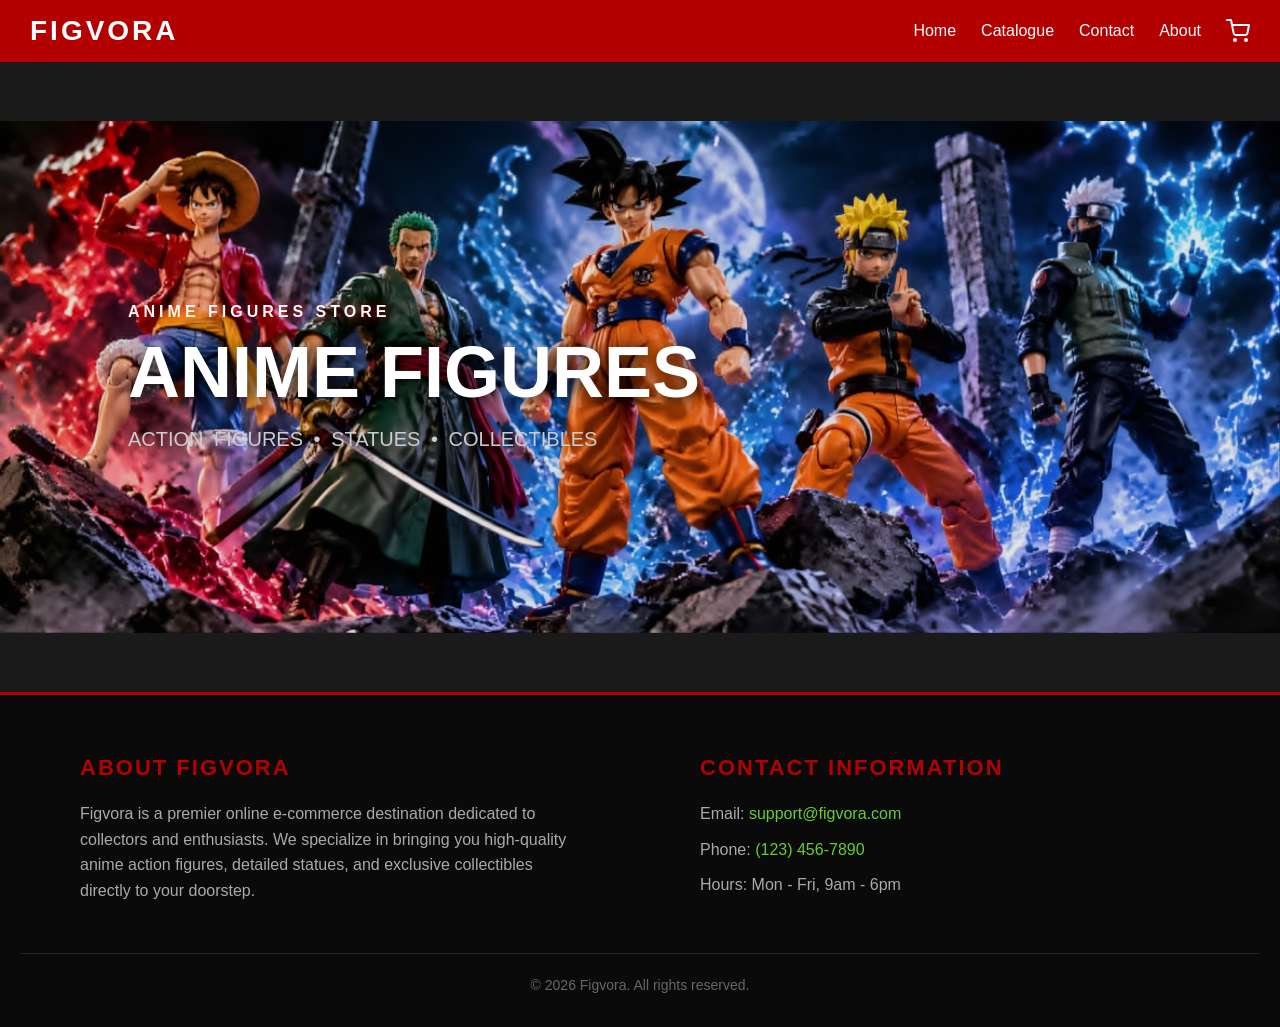
<file: index.html>
<!DOCTYPE html>
<html lang="en">
<head>
    <meta charset="UTF-8">
    <meta name="viewport" content="width=device-width, initial-scale=1.0">
    <title>Figvora - Action Figures</title>
    <link rel="stylesheet" href="style.css">
</head>
<body>
    <header class="top-header">
        <div class="logo">FIGVORA</div>
        <nav class="nav-links">
            <a href="index.html" class="active">Home</a>
            <a href="Catalog Part.html">Catalogue</a>
            <a href="contact.html">Contact</a>
            <a href="About.html">About</a>
            <a href="Checkout.html" id="cart-icon-btn" aria-label="Shopping Cart">
                <svg viewBox="0 0 24 24" width="24" height="24" stroke="currentColor" stroke-width="2" fill="none" stroke-linecap="round" stroke-linejoin="round">
                    <circle cx="9" cy="21" r="1"></circle>
                    <circle cx="20" cy="21" r="1"></circle>
                    <path d="M1 1h4l2.68 13.39a2 2 0 0 0 2 1.61h9.72a2 2 0 0 0 2-1.61L23 6H6"></path>
                </svg>
            </a>
        </nav>
    </header>
    <section class="hero">
        <div class="hero-content">
            <div class="store-tag">Anime Figures Store</div>
            <h1>ANIME FIGURES</h1>
            <p class="sub-text">ACTION FIGURES • STATUES • COLLECTIBLES</p>
        </div>
        <div class="hero-background">
            <img src="NN.jpg" alt="Anime Character" class="character-img" onerror="this.style.display='none'">
        </div>
    </section>

    <!-- Catalog Section Anchor -->
    <div id="catalog"></div>

    <footer class="footer">
        <div class="footer-content">
            <div class="footer-about" id="about-section">
                <h3><a href="#about-section">About Figvora</a></h3>
                <p>Figvora is a premier online e-commerce destination dedicated to collectors and enthusiasts. We specialize in bringing you high-quality anime action figures, detailed statues, and exclusive collectibles directly to your doorstep.</p>
            </div>
            <div class="footer-contact" id="contact-section">
                <h3><a href="#contact-section">Contact Information</a></h3>
                <p>Email: <a href="mailto:support@figvora.com">support@figvora.com</a></p>
                <p>Phone: <a href="tel:1234567890">(123) 456-7890</a></p>
                <p>Hours: Mon - Fri, 9am - 6pm</p>
            </div>
        </div>
        <div class="footer-bottom">
            <p>&copy; 2026 Figvora. All rights reserved.</p>
        </div>
    </footer>

    <script src="shopping.js"></script>
</body>
</html>
</file>
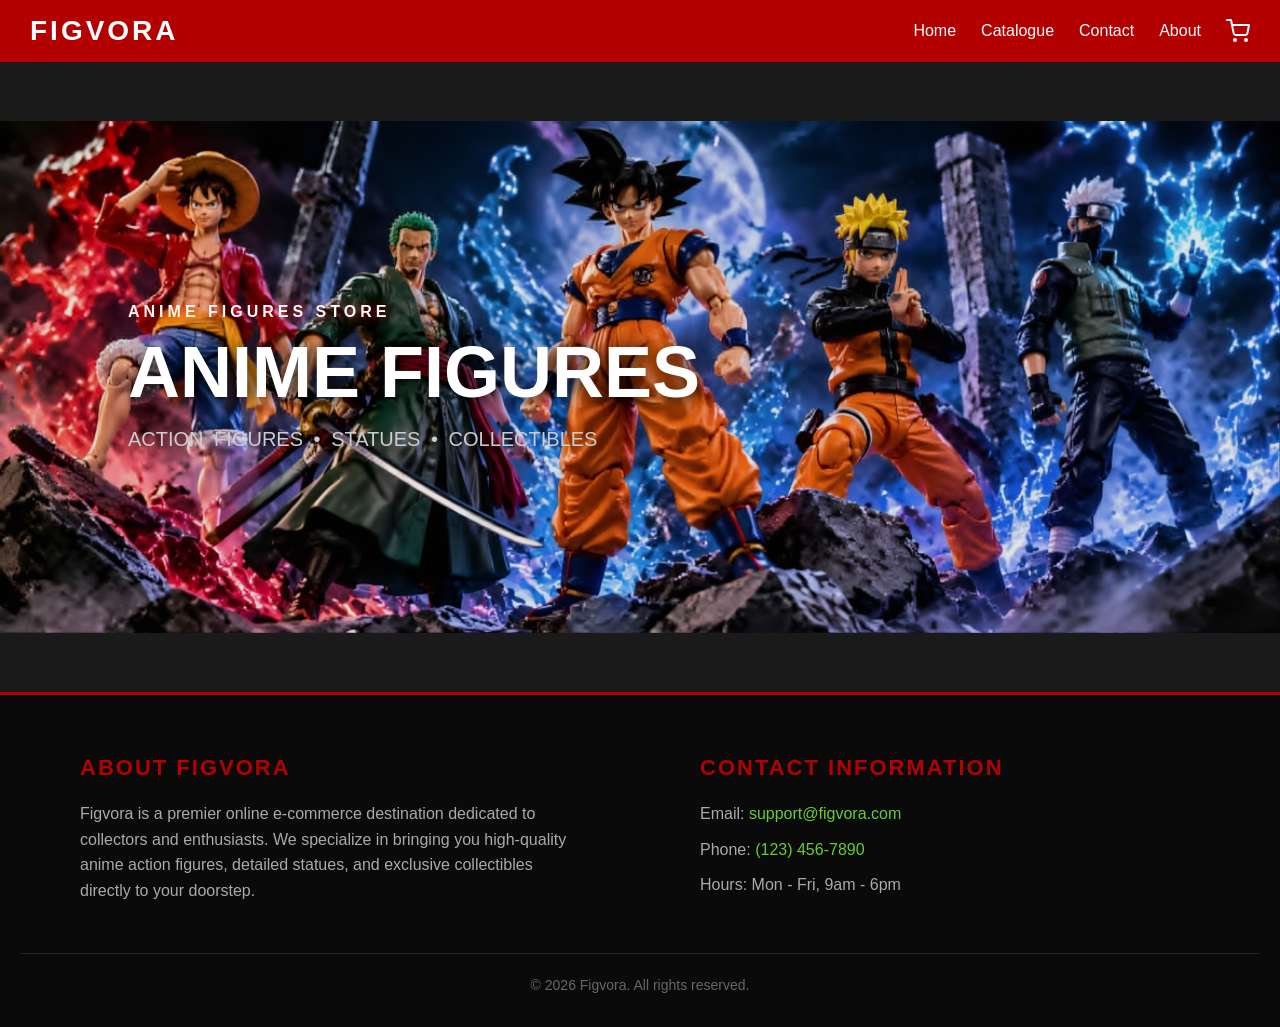
<file: homepage/index.html>
<!DOCTYPE html>
<html lang="en">
<head>
    <meta charset="UTF-8">
    <meta name="viewport" content="width=device-width, initial-scale=1.0">
    <title>Figvora - Action Figures</title>
    <link rel="stylesheet" href="style.css">
</head>
<body>
    <header class="top-header">
        <div class="logo">FIGVORA</div>
        <nav class="nav-links">
            <a href="../homepage/index.html" class="active">Home</a>
            <a href="../Catalog/Catalog Part.html">Catalogue</a>
            <a href="../contact/contact.html">Contact</a>
            <a href="../about/about.html">About</a>
            <a href="../checkout/Checkout.html" id="cart-icon-btn" aria-label="Shopping Cart">
                <svg viewBox="0 0 24 24" width="24" height="24" stroke="currentColor" stroke-width="2" fill="none" stroke-linecap="round" stroke-linejoin="round">
                    <circle cx="9" cy="21" r="1"></circle>
                    <circle cx="20" cy="21" r="1"></circle>
                    <path d="M1 1h4l2.68 13.39a2 2 0 0 0 2 1.61h9.72a2 2 0 0 0 2-1.61L23 6H6"></path>
                </svg>
            </a>
        </nav>
    </header>
    <section class="hero">
        <div class="hero-content">
            <div class="store-tag">Anime Figures Store</div>
            <h1>ANIME FIGURES</h1>
            <p class="sub-text">ACTION FIGURES • STATUES • COLLECTIBLES</p>
        </div>
        <div class="hero-background">
            <img src="/homepage/Homepage Images/NN.jpg" alt="Anime Character" class="character-img" onerror="this.style.display='none'">
        </div>
    </section>

    <!-- Catalog Section Anchor -->
    <div id="catalog"></div>

    <footer class="footer">
        <div class="footer-content">
            <div class="footer-about" id="about-section">
                <h3><a href="#about-section">About Figvora</a></h3>
                <p>Figvora is a premier online e-commerce destination dedicated to collectors and enthusiasts. We specialize in bringing you high-quality anime action figures, detailed statues, and exclusive collectibles directly to your doorstep.</p>
            </div>
            <div class="footer-contact" id="contact-section">
                <h3><a href="#contact-section">Contact Information</a></h3>
                <p>Email: <a href="mailto:support@figvora.com">support@figvora.com</a></p>
                <p>Phone: <a href="tel:1234567890">(123) 456-7890</a></p>
                <p>Hours: Mon - Fri, 9am - 6pm</p>
            </div>
        </div>
        <div class="footer-bottom">
            <p>&copy; 2026 Figvora. All rights reserved.</p>
        </div>
    </footer>

    <script src="shopping.js"></script>
</body>
</html>
</file>
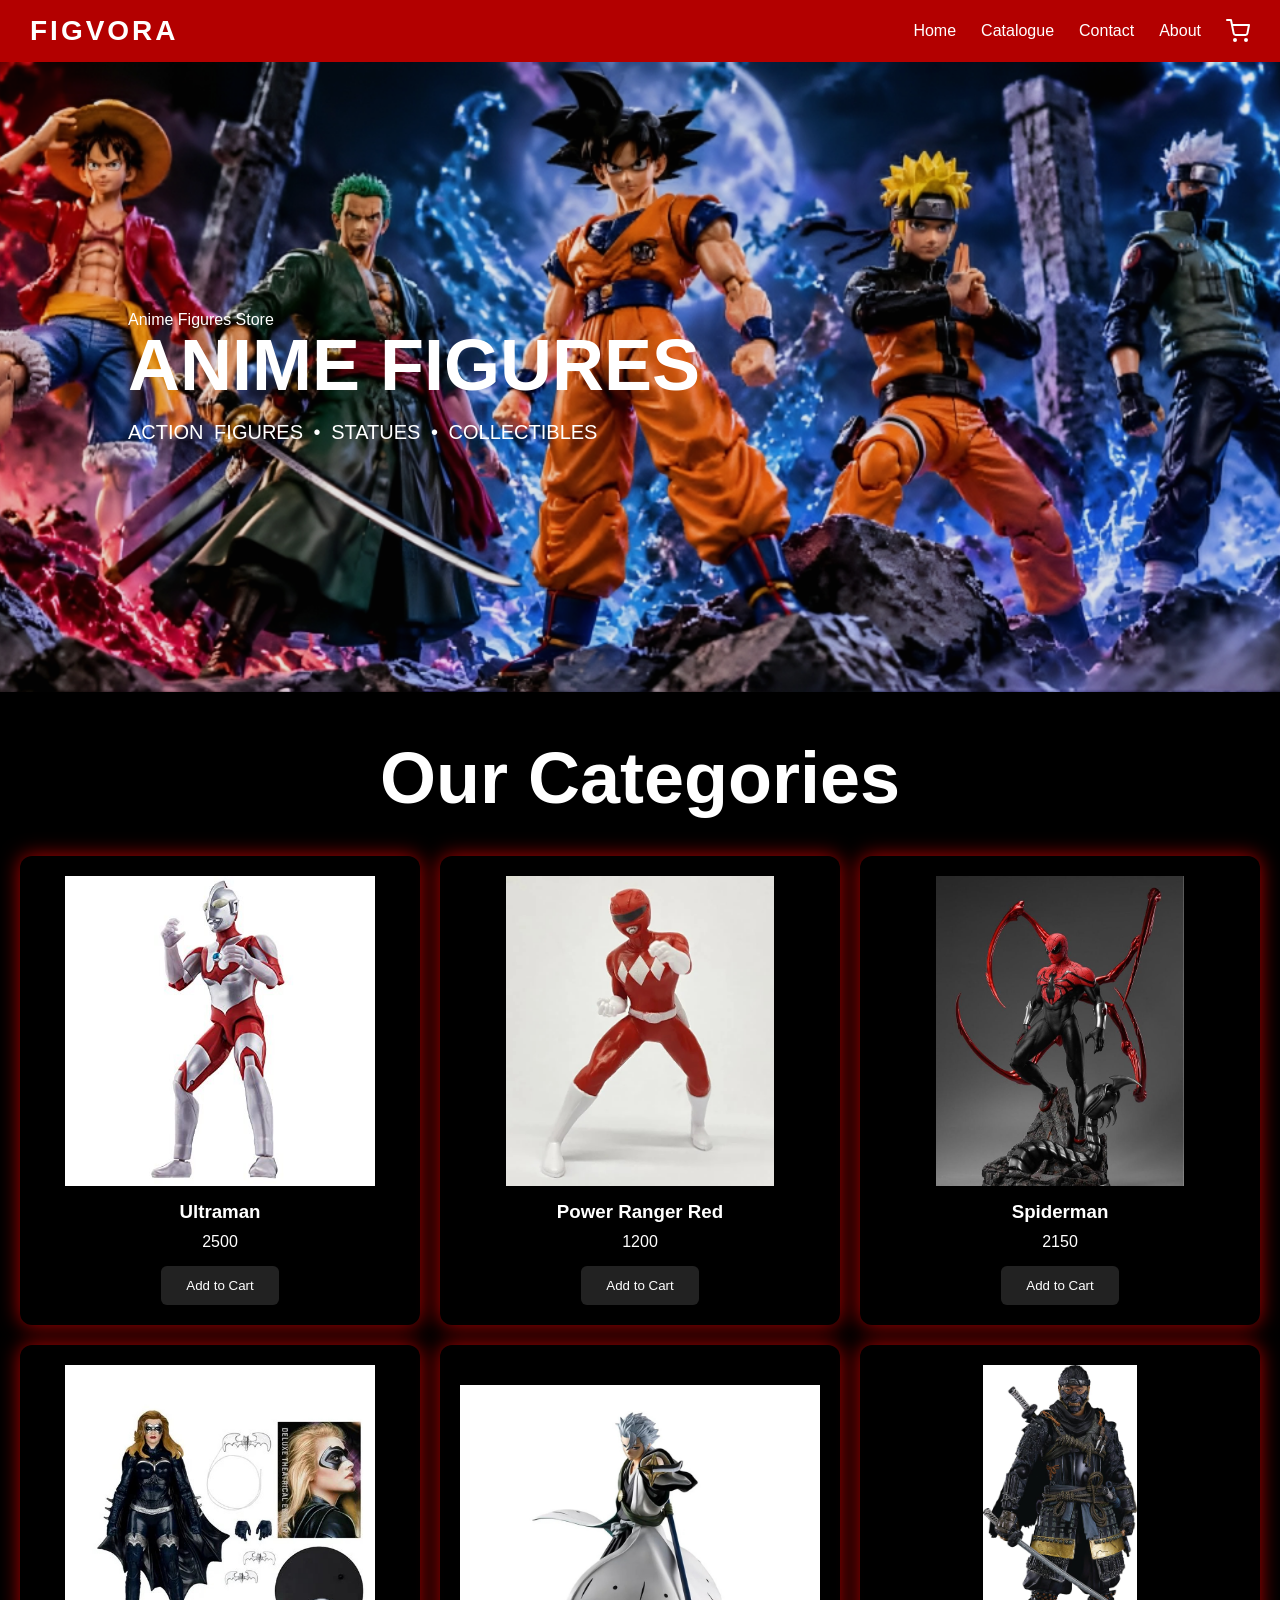
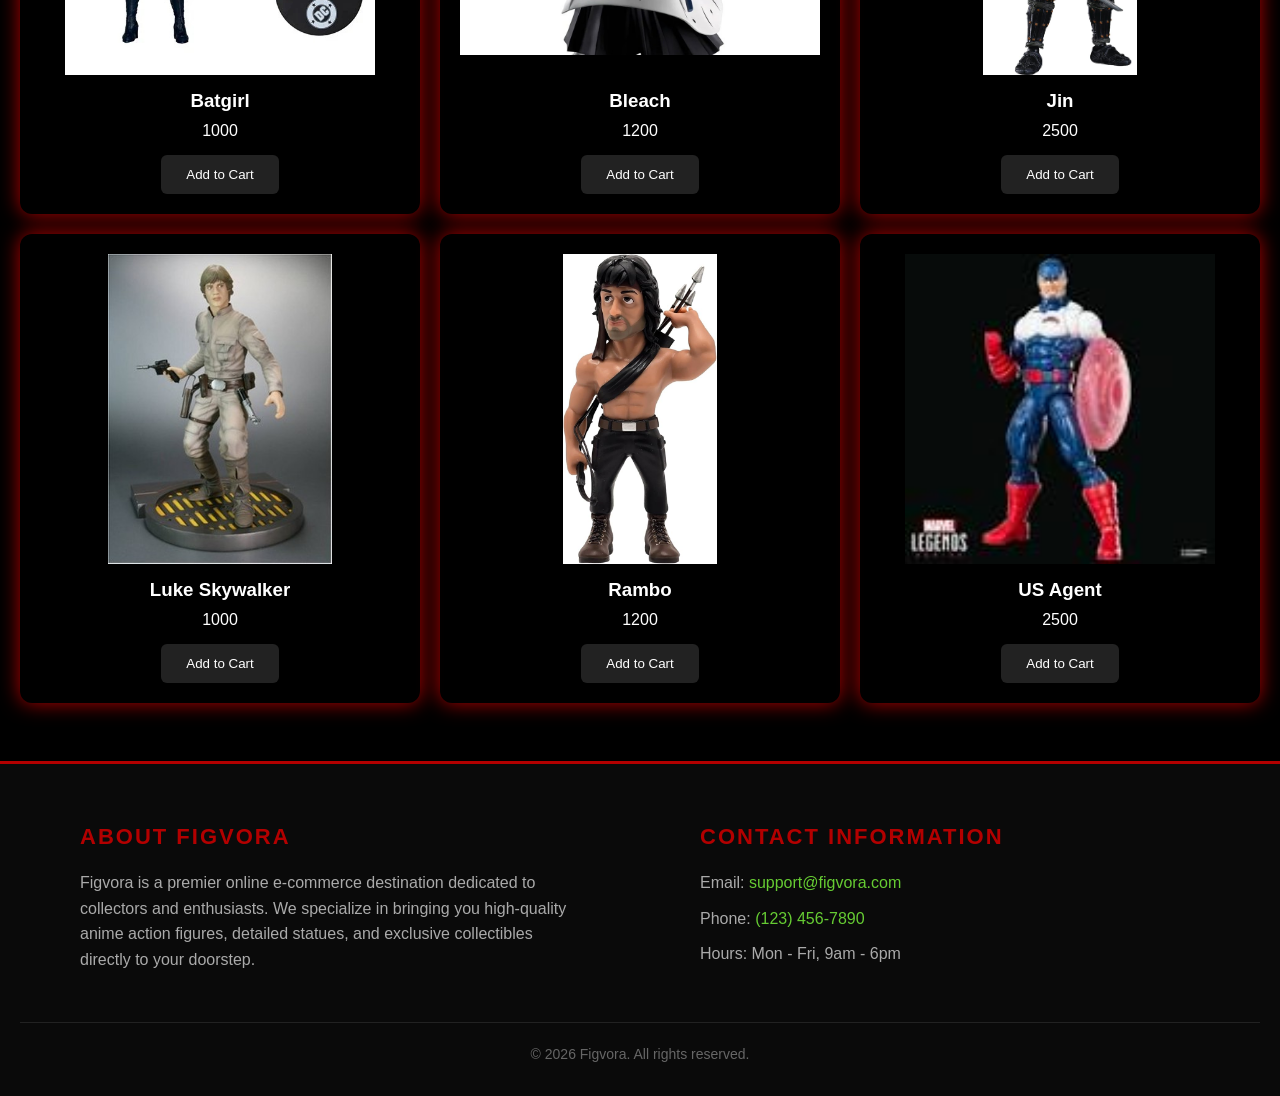
<file: Catalog Part.html>
<!DOCTYPE html>
<html lang="en">
<head>
    <meta charset="UTF-8">
    <meta name="viewport" content="width=device-width, initial-scale=1.0">
    <title>Figvora - Action Figures</title>
    <link rel="stylesheet" href="Catalog.css">
</head>
<body>
    <header class="top-header">
        <div class="logo">FIGVORA</div>
        <nav class="nav-links">
            <a href="index.html" class="active">Home</a>
            <a href="Catalog Part.html">Catalogue</a>
            <a href="contact.html">Contact</a>
            <a href="About.html">About</a>
            <a href="Checkout.html" id="cart-icon-btn" aria-label="Shopping Cart">
                <svg viewBox="0 0 24 24" width="24" height="24" stroke="currentColor" stroke-width="2" fill="none" stroke-linecap="round" stroke-linejoin="round">
                    <circle cx="9" cy="21" r="1"></circle>
                    <circle cx="20" cy="21" r="1"></circle>
                    <path d="M1 1h4l2.68 13.39a2 2 0 0 0 2 1.61h9.72a2 2 0 0 0 2-1.61L23 6H6"></path>
                </svg>
            </a>
        </nav>
    </header>

    <section class="hero">
        <div class="hero-content">
            <div class="store-tag">Anime Figures Store</div>
            <h1>ANIME FIGURES</h1>
            <p class="sub-text">ACTION FIGURES • STATUES • COLLECTIBLES</p>
        </div>
        <div class="hero-background">
            <img src="NN.jpg" alt="Anime Character" class="character-img" onerror="this.style.display='none'">
        </div>
    </section>

   <!--Products-->
    <section class="section products" id="products">
    <h1 class="our">Our Categories</h1>

    <div class="products-container">
        <div class="products">
            <img src="ultraman.jpg" alt="Ultraman">
            <h3>Ultraman</h3>
            <p>2500</p>
            <button class="add-to-cart" data-name="Ultraman" data-price="2500">Add to Cart</button>
        </div>

        <div class="products">
            <img src="power rang red.jpg" alt="Power Ranger Red">
            <h3>Power Ranger Red</h3>
            <p>1200</p>
            <button class="add-to-cart" data-name="Power Ranger Red" data-price="1200">Add to Cart</button>
        </div>

        <div class="products">
            <img src="spiderman.jpg" alt="Spiderman">
            <h3>Spiderman</h3>
            <p>2150</p>
            <button class="add-to-cart" data-name="Spiderman" data-price="2150">Add to Cart</button>
        </div>

        <div class="products">
            <img src="batgirl.jpg" alt="Batgirl">
            <h3>Batgirl</h3>
            <p>1000</p>
            <button class="add-to-cart" data-name="Batgirl" data-price="1000">Add to Cart</button>
        </div>

        <div class="products">
            <img src="bleach.jpg" alt="Bleach">
            <h3>Bleach</h3>
            <p>1200</p>
            <button class="add-to-cart" data-name="Bleach" data-price="1200">Add to Cart</button>
        </div>

        <div class="products">
            <img src="jin.jpg" alt="Jin">
            <h3>Jin</h3>
            <p>2500</p>
            <button class="add-to-cart" data-name="Jin" data-price="2500">Add to Cart</button>
        </div>

        <div class="products">
            <img src="luke skyw.jpg" alt="Luke Skywalker">
            <h3>Luke Skywalker</h3>
            <p>1000</p>
            <button class="add-to-cart" data-name="Luke Skywalker" data-price="1000">Add to Cart</button>
        </div>

        <div class="products">
            <img src="rambo.jpg" alt="Rambo">
            <h3>Rambo</h3>
            <p>1200</p>
            <button class="add-to-cart" data-name="Rambo" data-price="1200">Add to Cart</button>
        </div>

        <div class="products">
            <img src="us agent.jpg" alt="US Agent">
            <h3>US Agent</h3>
            <p>2500</p>
            <button class="add-to-cart" data-name="US Agent" data-price="2500">Add to Cart</button>
        </div>

    </div>
   </section>

   <footer class="footer">
        <div class="footer-content">
            <div class="footer-about" id="about-section">
                <h3><a href="#about-section">About Figvora</a></h3>
                <p>Figvora is a premier online e-commerce destination dedicated to collectors and enthusiasts. We specialize in bringing you high-quality anime action figures, detailed statues, and exclusive collectibles directly to your doorstep.</p>
            </div>
            <div class="footer-contact" id="contact-section">
                <h3><a href="#contact-section">Contact Information</a></h3>
                <p>Email: <a href="mailto:support@figvora.com">support@figvora.com</a></p>
                <p>Phone: <a href="tel:1234567890">(123) 456-7890</a></p>
                <p>Hours: Mon - Fri, 9am - 6pm</p>
            </div>
        </div>
        <div class="footer-bottom">
            <p>&copy; 2026 Figvora. All rights reserved.</p>
        </div>
    </footer>

<script src="Catalog.js"></script>
</body>
</html>
</file>
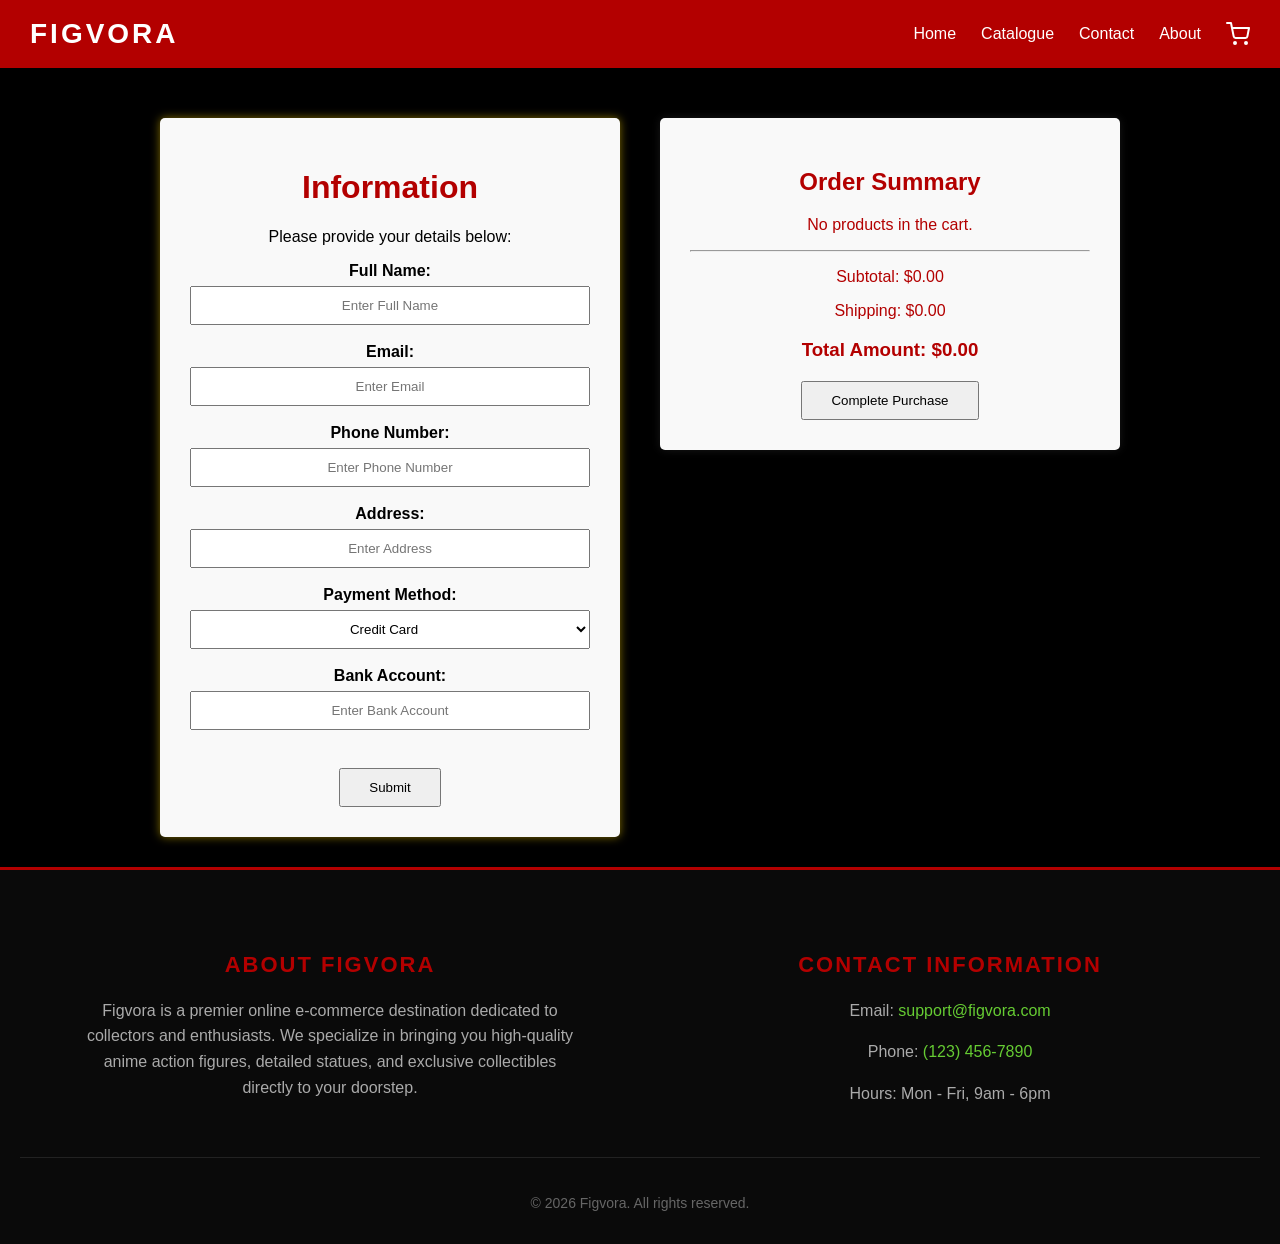
<file: Checkout.html>
<!DOCTYPE html>
<html lang="en">
<head>
    <meta charset="UTF-8">
    <meta name="viewport" content="width=device-width, initial-scale=1.0">
    <title>Checkout Page</title>
    <link rel="stylesheet" href="Checkpage.css">
</head>
<body>
    <header class="top-header">
        <div class="logo">FIGVORA</div>
        <nav class="nav-links">
            <a href="index.html" class="active">Home</a>
            <a href="Catalog Part.html">Catalogue</a>
            <a href="contact.html">Contact</a>
            <a href="About.html">About</a>
            <a href="Checkout.html" id="cart-icon-btn" aria-label="Shopping Cart">
                <svg viewBox="0 0 24 24" width="24" height="24" stroke="currentColor" stroke-width="2" fill="none" stroke-linecap="round" stroke-linejoin="round">
                    <circle cx="9" cy="21" r="1"></circle>
                    <circle cx="20" cy="21" r="1"></circle>
                    <path d="M1 1h4l2.68 13.39a2 2 0 0 0 2 1.61h9.72a2 2 0 0 0 2-1.61L23 6H6"></path>
                </svg>
            </a>
        </nav>
    </header>

    <div class="Checkout-layout">

        <form action="/submit-checkout" method="post" class="checkout-form">

            <h1 class="4">Information</h1>
            <p>Please provide your details below:</p>
          
            <label for="name"> Full Name:</label>
            <input type="text" id="name" name="name" placeholder="Enter Full Name" required><br><br>

            <label for="email">Email:</label>
            <input type="email" id="email" name="email" placeholder="Enter Email" required><br><br>

            <label for="number">Phone Number:</label>
            <input type="tel" id="number" name="number" placeholder="Enter Phone Number" required><br><br>

            <label for="address">Address:</label>
            <input type="text" id="address" name="address" placeholder="Enter Address" required><br><br>

            <label for="payment">Payment Method:</label>
            <select id="payment" name="payment">
                <option value="credit-card">Credit Card</option>
                <option value="paypal">PayPal</option>
                <option value="bank-transfer">Bank Transfer</option>
            </select><br><br>

            <label for="Bank">Bank Account:</label>
            <input type="text" id="Bank" name="Bank" placeholder="Enter Bank Account" required><br><br>

                <button type="submit">Submit</button>
        </form>

        <p id="message"></p>
        <div class="summary">
            <h2> Order Summary</h2>

            <div id="cartitems">
                <p>No products in the cart.</p>
            </div>

            <hr>
            <p>Subtotal: $<span id="subtotal">0.00</span></p>
            <p>Shipping: $<span id="shipping">0.00</span></p>

            <h3>Total Amount: $<span id="totalamount">0.00</span></h3>

            <button type="button" id="purchase-btn">Complete Purchase</button>
        </div>
    </div>

    <footer class="footer">
        <div class="footer-content">
            <div class="footer-about" id="about-section">
                <h3><a href="#about-section">About Figvora</a></h3>
                <p>Figvora is a premier online e-commerce destination dedicated to collectors and enthusiasts. We specialize in bringing you high-quality anime action figures, detailed statues, and exclusive collectibles directly to your doorstep.</p>
            </div>
            <div class="footer-contact" id="contact-section">
                <h3><a href="#contact-section">Contact Information</a></h3>
                <p>Email: <a href="mailto:support@figvora.com">support@figvora.com</a></p>
                <p>Phone: <a href="tel:1234567890">(123) 456-7890</a></p>
                <p>Hours: Mon - Fri, 9am - 6pm</p>
            </div>
        </div>
        <div class="footer-bottom">
            <p>&copy; 2026 Figvora. All rights reserved.</p>
        </div>
    </footer>

    <script src="Checkout.js"></script>
</body>
</html>
</file>
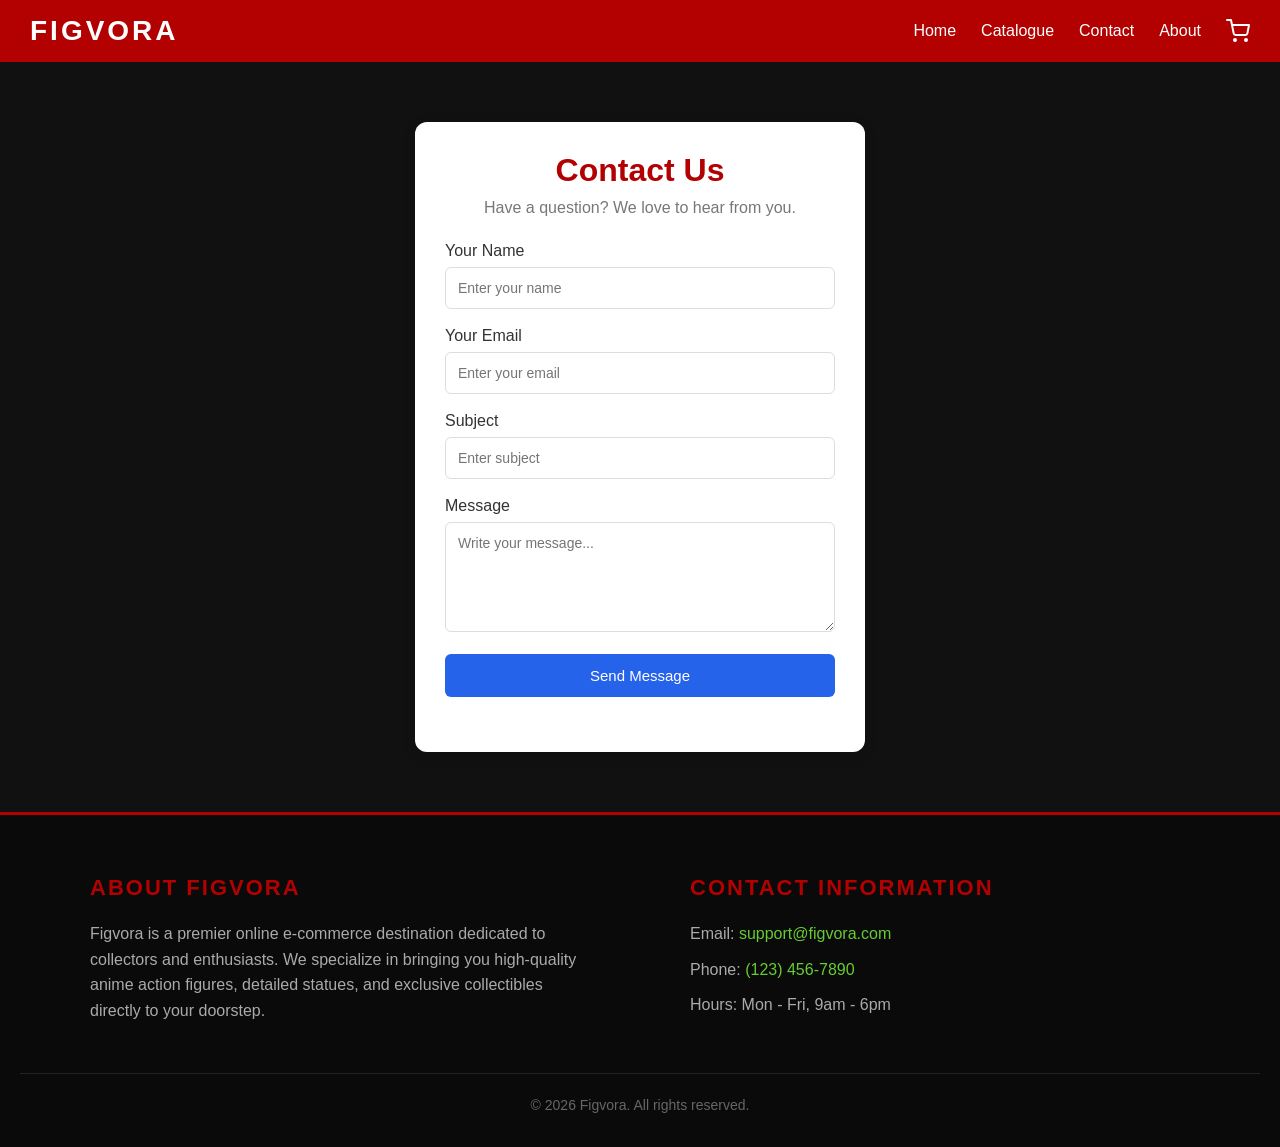
<file: contact.html>
<!DOCTYPE html>
<html lang="en">
<head>
    <meta charset="UTF-8">
    <meta name="viewport" content="width=device-width, initial-scale=1.0">
    <title>Document</title>
    <link rel="stylesheet" href="contactpage.css">
</head>
<body>
    <header class="top-header">
        <div class="logo">FIGVORA</div>
        <nav class="nav-links">
            <a href="index.html" class="active">Home</a>
            <a href="Catalog Part.html">Catalogue</a>
            <a href="contact.html">Contact</a>
            <a href="About.html">About</a>
            <a href="Checkout.html" id="cart-icon-btn" aria-label="Shopping Cart">
                <svg viewBox="0 0 24 24" width="24" height="24" stroke="currentColor" stroke-width="2" fill="none" stroke-linecap="round" stroke-linejoin="round">
                    <circle cx="9" cy="21" r="1"></circle>
                    <circle cx="20" cy="21" r="1"></circle>
                    <path d="M1 1h4l2.68 13.39a2 2 0 0 0 2 1.61h9.72a2 2 0 0 0 2-1.61L23 6H6"></path>
                </svg>
            </a>
        </nav>
    </header>

    <div class="container">
        <h1 class="2">Contact Us</h1>
        <p>Have a question? We love to hear from you.</p>

        <form id="contactForm">

            <label>Your Name</label>
            <input type="text" id="name"
            placeholder="Enter your name" required>

            <label>Your Email</label>
            <input type="email" id="email"
            placeholder="Enter your email" required>

            <label>Subject</label>
            <input type="text" id="subject"
            placeholder="Enter subject" required>

            <label>Message</label>
            <textarea id="message"
            placeholder="Write your message..."
            required></textarea>

            <button type="submit">Send Message</button>

        </form>

        <p id="response"></p>
    </div>

    <footer class="footer">
        <div class="footer-content">
            <div class="footer-about" id="about-section">
                <h3><a href="#about-section">About Figvora</a></h3>
                <p>Figvora is a premier online e-commerce destination dedicated to collectors and enthusiasts. We specialize in bringing you high-quality anime action figures, detailed statues, and exclusive collectibles directly to your doorstep.</p>
            </div>
            <div class="footer-contact" id="contact-section">
                <h3><a href="#contact-section">Contact Information</a></h3>
                <p>Email: <a href="mailto:support@figvora.com">support@figvora.com</a></p>
                <p>Phone: <a href="tel:1234567890">(123) 456-7890</a></p>
                <p>Hours: Mon - Fri, 9am - 6pm</p>
            </div>
        </div>
        <div class="footer-bottom">
            <p>&copy; 2026 Figvora. All rights reserved.</p>
        </div>
    </footer>

    <script src="ct.js"></script>
</body>
</html>
</file>
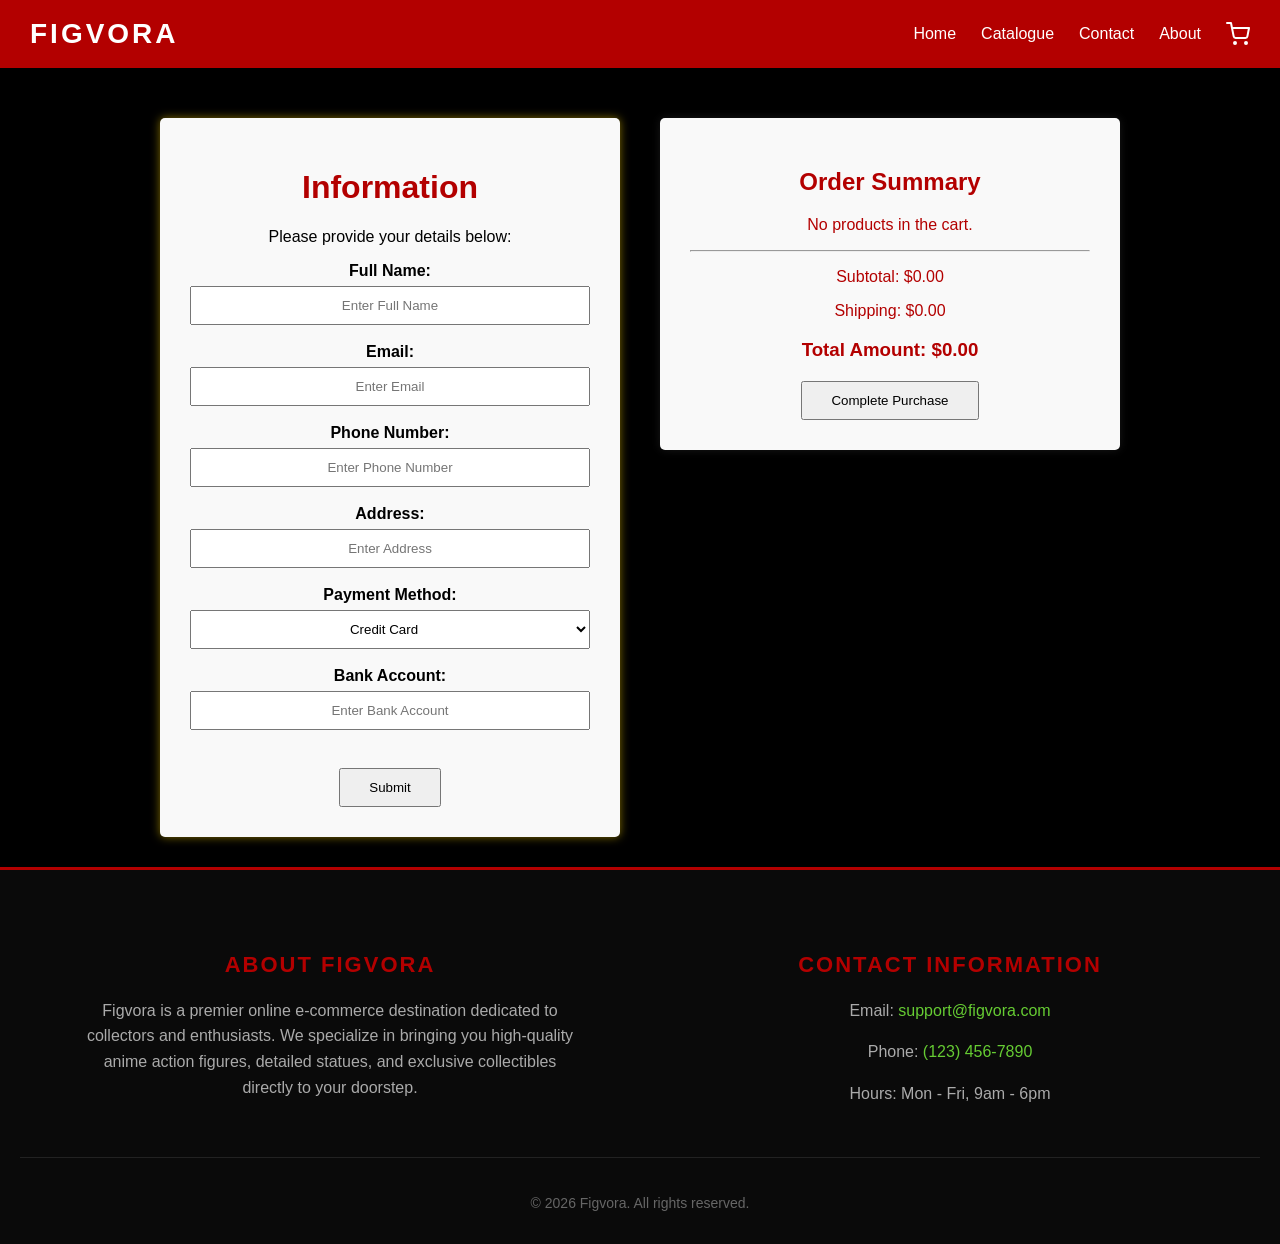
<file: checkout/Checkout.html>
<!DOCTYPE html>
<html lang="en">
<head>
    <meta charset="UTF-8">
    <meta name="viewport" content="width=device-width, initial-scale=1.0">
    <title>Checkout Page</title>
    <link rel="stylesheet" href="Checkpage.css">
</head>
<body>
    <header class="top-header">
        <div class="logo">FIGVORA</div>
        <nav class="nav-links">
            <a href="../homepage/index.html" class="active">Home</a>
            <a href="../Catalog/Catalog Part.html">Catalogue</a>
            <a href="../contact/contact.html">Contact</a>
            <a href="../about/about.html">About</a>
            <a href="../checkout/Checkout.html" id="cart-icon-btn" aria-label="Shopping Cart">
                <svg viewBox="0 0 24 24" width="24" height="24" stroke="currentColor" stroke-width="2" fill="none" stroke-linecap="round" stroke-linejoin="round">
                    <circle cx="9" cy="21" r="1"></circle>
                    <circle cx="20" cy="21" r="1"></circle>
                    <path d="M1 1h4l2.68 13.39a2 2 0 0 0 2 1.61h9.72a2 2 0 0 0 2-1.61L23 6H6"></path>
                </svg>
            </a>
        </nav>
    </header>

    <div class="Checkout-layout">

        <form action="/submit-checkout" method="post" class="checkout-form">

            <h1 class="4">Information</h1>
            <p>Please provide your details below:</p>
          
            <label for="name"> Full Name:</label>
            <input type="text" id="name" name="name" placeholder="Enter Full Name" required><br><br>

            <label for="email">Email:</label>
            <input type="email" id="email" name="email" placeholder="Enter Email" required><br><br>

            <label for="number">Phone Number:</label>
            <input type="tel" id="number" name="number" placeholder="Enter Phone Number" required><br><br>

            <label for="address">Address:</label>
            <input type="text" id="address" name="address" placeholder="Enter Address" required><br><br>

            <label for="payment">Payment Method:</label>
            <select id="payment" name="payment">
                <option value="credit-card">Credit Card</option>
                <option value="paypal">PayPal</option>
                <option value="bank-transfer">Bank Transfer</option>
            </select><br><br>

            <label for="Bank">Bank Account:</label>
            <input type="text" id="Bank" name="Bank" placeholder="Enter Bank Account" required><br><br>

                <button type="submit">Submit</button>
        </form>

        <p id="message"></p>
        <div class="summary">
            <h2> Order Summary</h2>

            <div id="cartitems">
                <p>No products in the cart.</p>
            </div>

            <hr>
            <p>Subtotal: $<span id="subtotal">0.00</span></p>
            <p>Shipping: $<span id="shipping">0.00</span></p>

            <h3>Total Amount: $<span id="totalamount">0.00</span></h3>

            <button type="button" id="purchase-btn">Complete Purchase</button>
        </div>
    </div>

    <footer class="footer">
        <div class="footer-content">
            <div class="footer-about" id="about-section">
                <h3><a href="#about-section">About Figvora</a></h3>
                <p>Figvora is a premier online e-commerce destination dedicated to collectors and enthusiasts. We specialize in bringing you high-quality anime action figures, detailed statues, and exclusive collectibles directly to your doorstep.</p>
            </div>
            <div class="footer-contact" id="contact-section">
                <h3><a href="#contact-section">Contact Information</a></h3>
                <p>Email: <a href="mailto:support@figvora.com">support@figvora.com</a></p>
                <p>Phone: <a href="tel:1234567890">(123) 456-7890</a></p>
                <p>Hours: Mon - Fri, 9am - 6pm</p>
            </div>
        </div>
        <div class="footer-bottom">
            <p>&copy; 2026 Figvora. All rights reserved.</p>
        </div>
    </footer>

    <script src="Checkout.js"></script>
</body>
</html>
</file>
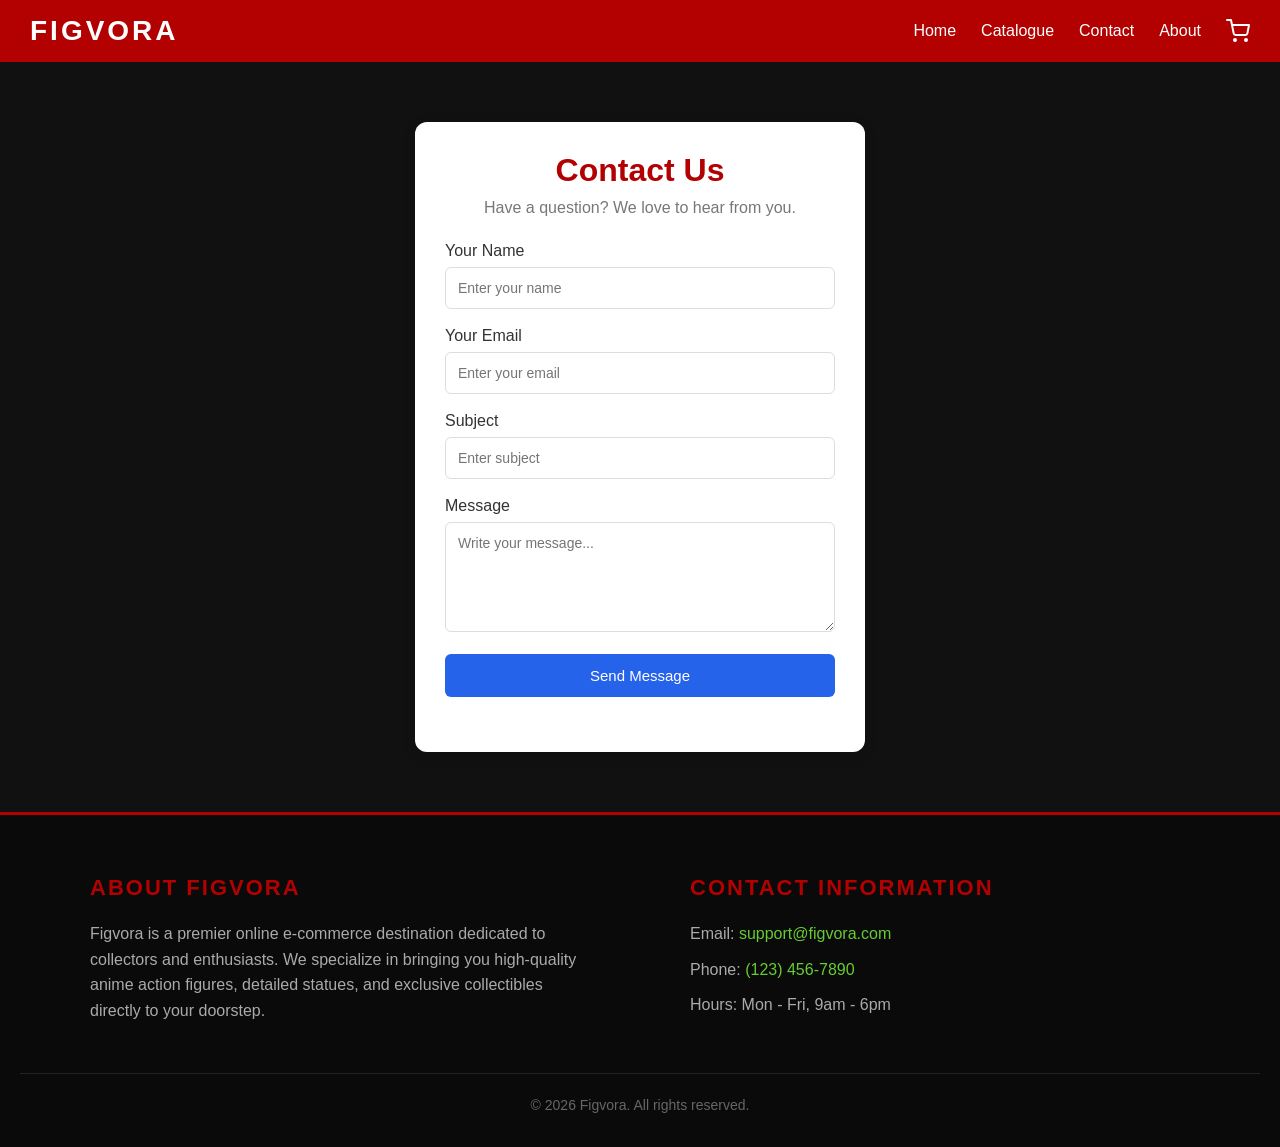
<file: contact/contact.html>
<!DOCTYPE html>
<html lang="en">
<head>
    <meta charset="UTF-8">
    <meta name="viewport" content="width=device-width, initial-scale=1.0">
    <title>Document</title>
    <link rel="stylesheet" href="contactpage.css">
</head>
<body>
    <header class="top-header">
        <div class="logo">FIGVORA</div>
        <nav class="nav-links">
            <a href="../homepage/index.html" class="active">Home</a>
            <a href="../Catalog/Catalog Part.html">Catalogue</a>
            <a href="../contact/contact.html">Contact</a>
            <a href="../about/about.html">About</a>
            <a href="../checkout/Checkout.html" id="cart-icon-btn" aria-label="Shopping Cart">
                <svg viewBox="0 0 24 24" width="24" height="24" stroke="currentColor" stroke-width="2" fill="none" stroke-linecap="round" stroke-linejoin="round">
                    <circle cx="9" cy="21" r="1"></circle>
                    <circle cx="20" cy="21" r="1"></circle>
                    <path d="M1 1h4l2.68 13.39a2 2 0 0 0 2 1.61h9.72a2 2 0 0 0 2-1.61L23 6H6"></path>
                </svg>
            </a>
        </nav>
    </header>

    <div class="container">
        <h1 class="2">Contact Us</h1>
        <p>Have a question? We love to hear from you.</p>

        <form id="contactForm">

            <label>Your Name</label>
            <input type="text" id="name"
            placeholder="Enter your name" required>

            <label>Your Email</label>
            <input type="email" id="email"
            placeholder="Enter your email" required>

            <label>Subject</label>
            <input type="text" id="subject"
            placeholder="Enter subject" required>

            <label>Message</label>
            <textarea id="message"
            placeholder="Write your message..."
            required></textarea>

            <button type="submit">Send Message</button>

        </form>

        <p id="response"></p>
    </div>

    <footer class="footer">
        <div class="footer-content">
            <div class="footer-about" id="about-section">
                <h3><a href="#about-section">About Figvora</a></h3>
                <p>Figvora is a premier online e-commerce destination dedicated to collectors and enthusiasts. We specialize in bringing you high-quality anime action figures, detailed statues, and exclusive collectibles directly to your doorstep.</p>
            </div>
            <div class="footer-contact" id="contact-section">
                <h3><a href="#contact-section">Contact Information</a></h3>
                <p>Email: <a href="mailto:support@figvora.com">support@figvora.com</a></p>
                <p>Phone: <a href="tel:1234567890">(123) 456-7890</a></p>
                <p>Hours: Mon - Fri, 9am - 6pm</p>
            </div>
        </div>
        <div class="footer-bottom">
            <p>&copy; 2026 Figvora. All rights reserved.</p>
        </div>
    </footer>

    <script src="ct.js"></script>
</body>
</html>
</file>
<file: style.css>
* {
    margin: 0;
    padding: 0;
    box-sizing: border-box;
    font-family: 'Segoe UI', Tahoma, Geneva, Verdana, sans-serif;
}

body {
    background-color: #111;
    color: #fff;
    display: flex;
    flex-direction: column;
    min-height: 100vh;
}

/* Header */
.top-header {
    background-color: #b30000;
    padding: 15px 30px;
    display: flex;
    justify-content: space-between;
    align-items: center;
    position: sticky;
    top: 0;
    z-index: 1000;
}

.logo {
    font-size: 28px;
    font-weight: bold;
    letter-spacing: 3px;
    color: #fff;
}

.nav-links {
    display: flex;
    align-items: center;
    gap: 25px;
}

.nav-links a:not(#cart-icon-btn) {
    color: #fff;
    text-decoration: none;
    font-size: 16px;
    font-weight: 500;
    transition: color 0.3s;
}

.nav-links a:hover:not(#cart-icon-btn) {
    color: #ffd700;
}

#cart-icon-btn {
    color: #fff;
    display: flex;
    align-items: center;
    transition: transform 0.2s, color 0.3s;
}

#cart-icon-btn:hover {
    color: #ffd700;
    transform: scale(1.1);
}

/* Hero Section */
.hero {
    position: relative;
    height: 70vh;
    width: 100%;
    min-height: 600px;
    display: flex;
    align-items: center;
    justify-content: flex-start;
    padding-left: 10%;
    overflow: hidden;
    background: #1a1a1a;
}

.hero-background {
    position: absolute;
    top: 0;
    right: 0;
    width: 100%;
    height: 100%;
    display: flex;
    justify-content: center;
    align-items: center;
    opacity: 0.9;
}

.character-img {
    height: 100%;
    z-index: 1;
    width: 100%;
    object-fit: contain;
    object-position: center;
    z-index: 1;
}

.hero-content {
    z-index: 2;
    max-width: 600px;
    position: relative;
}

.store-tag {
    color: #faf9f9;
    text-shadow: 1px 1px 10px rgba(246, 0, 0, 0.7);
    font-size: 16px;
    text-transform: uppercase;
    letter-spacing: 4px;
    margin-bottom: 15px;
    font-weight: bold;
}

h1 {
    font-size: 72px;
    line-height: 1;
    margin-bottom: 20px;
    text-shadow: 2px 2px 15px rgba(0,0,0,0.9);
}

.sub-text {
    font-size: 20px;
    color: #ccc;
    word-spacing: 5px;
}

/* Footer */
.footer {
    background-color: #0a0a0a;
    border-top: 3px solid #b30000;
    padding: 60px 20px 20px 20px;
    margin-top: auto;
}

.footer-content {
    max-width: 1200px;
    margin: 0 auto;
    display: flex;
    justify-content: space-around;
    gap: 40px;
    margin-bottom: 40px;
}

.footer-about, .footer-contact {
    flex: 1;
    max-width: 500px;
}

.footer h3 a {
    color: #b30000;
    text-decoration: none;
    transition: color 0.3s;
}

.footer h3 a:hover {
    color: #ffd700;
}

.footer h3 {
    font-size: 22px;
    margin-bottom: 20px;
    text-transform: uppercase;
    letter-spacing: 2px;
}

.footer p {
    color: #aaa;
    line-height: 1.6;
    font-size: 16px;
    margin-bottom: 10px;
}

.footer p a {
    color: #66cc33;
    text-decoration: none;
}

.footer p a:hover {
    text-decoration: underline;
}

.footer-bottom {
    text-align: center;
    padding-top: 20px;
    border-top: 1px solid #222;
}

.footer-bottom p {
    font-size: 14px;
    color: #666;
}
</file>
<file: homepage/style.css>
* {
    margin: 0;
    padding: 0;
    box-sizing: border-box;
    font-family: 'Segoe UI', Tahoma, Geneva, Verdana, sans-serif;
}

body {
    background-color: #111;
    color: #fff;
    display: flex;
    flex-direction: column;
    min-height: 100vh;
}

/* Header */
.top-header {
    background-color: #b30000;
    padding: 15px 30px;
    display: flex;
    justify-content: space-between;
    align-items: center;
    position: sticky;
    top: 0;
    z-index: 1000;
}

.logo {
    font-size: 28px;
    font-weight: bold;
    letter-spacing: 3px;
    color: #fff;
}

.nav-links {
    display: flex;
    align-items: center;
    gap: 25px;
}

.nav-links a:not(#cart-icon-btn) {
    color: #fff;
    text-decoration: none;
    font-size: 16px;
    font-weight: 500;
    transition: color 0.3s;
}

.nav-links a:hover:not(#cart-icon-btn) {
    color: #ffd700;
}

#cart-icon-btn {
    color: #fff;
    display: flex;
    align-items: center;
    transition: transform 0.2s, color 0.3s;
}

#cart-icon-btn:hover {
    color: #ffd700;
    transform: scale(1.1);
}

/* Hero Section */
.hero {
    position: relative;
    height: 70vh;
    width: 100%;
    min-height: 600px;
    display: flex;
    align-items: center;
    justify-content: flex-start;
    padding-left: 10%;
    overflow: hidden;
    background: #1a1a1a;
}

.hero-background {
    position: absolute;
    top: 0;
    right: 0;
    width: 100%;
    height: 100%;
    display: flex;
    justify-content: center;
    align-items: center;
    opacity: 0.9;
}

.character-img {
    height: 100%;
    z-index: 1;
    width: 100%;
    object-fit: contain;
    object-position: center;
    z-index: 1;
}

.hero-content {
    z-index: 2;
    max-width: 600px;
    position: relative;
}

.store-tag {
    color: #faf9f9;
    text-shadow: 1px 1px 10px rgba(246, 0, 0, 0.7);
    font-size: 16px;
    text-transform: uppercase;
    letter-spacing: 4px;
    margin-bottom: 15px;
    font-weight: bold;
}

h1 {
    font-size: 72px;
    line-height: 1;
    margin-bottom: 20px;
    text-shadow: 2px 2px 15px rgba(0,0,0,0.9);
}

.sub-text {
    font-size: 20px;
    color: #ccc;
    word-spacing: 5px;
}

/* Footer */
.footer {
    background-color: #0a0a0a;
    border-top: 3px solid #b30000;
    padding: 60px 20px 20px 20px;
    margin-top: auto;
}

.footer-content {
    max-width: 1200px;
    margin: 0 auto;
    display: flex;
    justify-content: space-around;
    gap: 40px;
    margin-bottom: 40px;
}

.footer-about, .footer-contact {
    flex: 1;
    max-width: 500px;
}

.footer h3 a {
    color: #b30000;
    text-decoration: none;
    transition: color 0.3s;
}

.footer h3 a:hover {
    color: #ffd700;
}

.footer h3 {
    font-size: 22px;
    margin-bottom: 20px;
    text-transform: uppercase;
    letter-spacing: 2px;
}

.footer p {
    color: #aaa;
    line-height: 1.6;
    font-size: 16px;
    margin-bottom: 10px;
}

.footer p a {
    color: #66cc33;
    text-decoration: none;
}

.footer p a:hover {
    text-decoration: underline;
}

.footer-bottom {
    text-align: center;
    padding-top: 20px;
    border-top: 1px solid #222;
}

.footer-bottom p {
    font-size: 14px;
    color: #666;
}
</file>
<file: Catalog.css>
* {
    margin: 0;
    padding: 0;
    box-sizing: border-box;
    font-family: 'Segoe UI', Tahoma, Geneva, Verdana, sans-serif;
}

body {
    background-color: #000000;
    color: #fff;
    display: flex;
    flex-direction: column;
    min-height: 100vh;
}

.top-header {
    background-color: #b30000;
    padding: 15px 30px;
    display: flex;
    justify-content: space-between;
    align-items: center;
    position: sticky;
    top: 0;
    z-index: 1000;
}

.logo {
    font-size: 28px;
    font-weight: bold;
    letter-spacing: 3px;
    color: #fff;
}

.nav-links {
    display: flex;
    align-items: center;
    gap: 25px;
}

.nav-links a:not(#cart-icon-btn) {
    color: #fff;
    text-decoration: none;
    font-size: 16px;
    font-weight: 500;
    transition: color 0.3s;
}

.nav-links a:hover:not(#cart-icon-btn) {
    color: #ffd700;
}

#cart-icon-btn {
    color: #fff;
    display: flex;
    align-items: center;
    transition: transform 0.2s, color 0.3s;
}

#cart-icon-btn:hover {
    color: #ffd700;
    transform: scale(1.1);
}

h1 {
    font-size: 72px;
    line-height: 1;
    margin-bottom: 20px;
}

.sub-text {
    font-size: 20px;
    color: #ffffff;
    word-spacing: 5px;
}

.hero {
    position: relative;
    height: 70vh;
    width: 100%;
    min-height: 600px;
    display: flex;
    align-items: center;
    justify-content: flex-start;
    padding-left: 10%;
    overflow: hidden;
    background: #1a1a1a;
}

.hero-background {
    position: absolute;
    top: 0;
    right: 0;
    width: 100%;
    height: 100%;
    display: flex;
    justify-content: center;
    align-items: center;
    opacity: 0.9;
}

.hero-content {
    z-index: 2;
    max-width: 600px;
    position: relative;
}

.hero img {
    position: absolute;
    width: 100%;
    height: 100%;
    object-fit: cover;
    z-index: 0;
}

.hero h1, .hero p, .hero .btn {
    position: relative;
    z-index: 1;
    color: white;
}

.btn {
    background-color: #f6f5f5;
    color: white;
    padding: 12px 25px;
    margin-top: 15px;
    border-radius: 15px;
    box-shadow: 20px;
    text-decoration: none;
    display:inline-block;
}

.our {
    margin-bottom: 50px;
}

.section {
    padding: 50px 20px;
    text-align: center;
}

.section h2 {
    margin-bottom: 30px;
}

.categories {
    display: grid;
    grid-template-columns: repeat(3, 1fr);
    gap: 20px;
    width: 100%s;
    margin-top: 40px;
    display: grid;
    justify-content: center;
    align-items: centerS;
    gap: 30px;
    font-family: monospace;
}

.category {
    background: rgb(255, 252, 252);
    padding: 30px;
    flex: 1;
    border-radius: 8px;
    text-align: center;
    min-width: 0;
    font-size: 15px;
}

.products-container .products {
    backdrop-filter: #f5f5ff  ;
    padding: 20px;
    border-radius: 12px;
    font-family: monospace;
    color: #ffffff;
}

.products-container {
    display: grid;
    grid-template-columns: repeat(3, 1fr);
    gap: 20px;
}

.products img {
    width: 100%;
    height: 300px;
    object-fit: contain;
    margin-bottom: 15px;
}

.products h3 {
    margin-bottom: 10px;
    color: #ffffff;
}

.products p{
    color: #ffffff;
    margin-bottom:  15px;  
}

.products button {
    background-color:#ffffff;
    color: white;
    border: none;
    padding: 12px 25px;
    border-radius: 6px;
    cursor: pointer;
}

.products button:hover {
    background-color: #b22222;
}

.section {
    padding: 50px 20px;
    text-align: center;
}

.section h2 {
    margin-bottom: 30px;
}

.categories {
    display: grid;
    grid-template-columns: repeat(3, 1fr);
    gap: 20px;
    width: 100%s;
    margin-top: 40px;
    display: grid;
    justify-content: center;
    align-items: centerS;
    gap: 30px;
    font-family: monospace;
    box-shadow: #ffd700;
}

.category {
    background: rgb(185, 18, 18);
    padding: 30px;
    flex: 1;
    border-radius: 8px;
    text-align: center;
    min-width: 0;
    font-size: 15px;
}

.products-container .products {
    backdrop-filter: #b30000  ;
    padding: 20px;
    border-radius: 12px;
    box-shadow: 0 4px 15px rgba(0, 0, 0, 0.1);
    font-family: monospace;
}

section.section .products-container .products {
    box-shadow: 0 0 20px rgba( 255 , 0, 0, 0.7);
}

.products-container {
    display: grid;
    grid-template-columns: repeat(3, 1fr);
    gap: 20px;
    transform: translateY(-8px);
}

.products img {
    width: 100%;
    height: 310px;
    object-fit: contain;
    display: block;
    margin-bottom: 15px;
}

.products h3 {
    margin-bottom: 10px;
}

.products p{
    color: #ffffff;
    margin-bottom:  15px;  
    font-size: 16px;
}

.products button {
    background-color:#222;
    color: white;
    border: none;
    padding: 12px 25px;
    border-radius: 6px;
    cursor: pointer;
}

.products button:hover {
    background-color: #b22222;
}

.about {
    max-width: 600px;
    margin: auto;
    line-height: 1.8;
}

.footer {
    background-color: #0a0a0a;
    border-top: 3px solid #b30000;
    padding: 60px 20px 20px 20px;
    margin-top: auto;
}

.footer-content {
    max-width: 1200px;
    margin: 0 auto;
    display: flex;
    justify-content: space-around;
    gap: 40px;
    margin-bottom: 40px;
}

.footer-about, .footer-contact {
    flex: 1;
    max-width: 500px;
}

.footer h3 a {
    color: #b30000;
    text-decoration: none;
    transition: color 0.3s;
}

.footer h3 a:hover {
    color: #ffd700;
}

.footer h3 {
    font-size: 22px;
    margin-bottom: 20px;
    text-transform: uppercase;
    letter-spacing: 2px;
}

.footer p {
    color: #aaa;
    line-height: 1.6;
    font-size: 16px;
    margin-bottom: 10px;
}

.footer p a {
    color: #66cc33;
    text-decoration: none;
}

.footer p a:hover {
    text-decoration: underline;
}

.footer-bottom {
    text-align: center;
    padding-top: 20px;
    border-top: 1px solid #222;
}

.footer-bottom p {
    font-size: 14px;
    color: #666;
}
</file>
<file: Checkpage.css>
html, body {
    margin: 0;
    padding: 0;
    background-color: black;
    font-family: 'Segoe UI', Tahoma, Geneva, Verdana, sans-serif;
}

body {
    min-height: 100vh;
    display: flex;
    flex-direction: column;
}

/* Header */
.top-header {
    background-color: #b30000;
    padding: 15px 30px;
    height: 38px;
    display: flex;
    justify-content: space-between;
    align-items: center;
    position: sticky;
    top: 0;
    z-index: 1000;
}

.logo {
    font-size: 28px;
    font-weight: bold;
    letter-spacing: 3px;
    color: #fff;
}

.nav-links {
    display: flex;
    align-items: center;
    gap: 25px;
}

.nav-links a:not(#cart-icon-btn) {
    color: #fff;
    text-decoration: none;
    font-size: 16px;
    font-weight: 500;
    transition: color 0.3s;
}

.nav-links a:hover:not(#cart-icon-btn) {
    color: #ffd700;
}

#cart-icon-btn {
    color: #fff;
    display: flex;
    align-items: center;
    transition: transform 0.2s, color 0.3s;
}

#cart-icon-btn:hover {
    color: #ffd700;
    transform: scale(1.1);
}

.text {
    display: inline-block;
    vertical-align: middle;
    color: #f6f6f6;
    margin-left: 20px;
}

.Checkout-layout {
    display: grid;
    grid-template-columns: repeat(2, minmax(0, 460px));
    justify-content: center;
    align-items: start;
    gap: 40px;
    padding: 0 20px;
}

.checkout-form { grid-column: 1; grid-row: 1; }
.summary       { grid-column: 2; grid-row: 1; }
#message {
    grid-column: 1 / -1;
    grid-row: 2;
    text-align: center;
    color: #ffd700;
    margin: 0;
}
#message:empty { display: none; }

.checkout-form,
.summary {
    box-sizing: border-box;
    width: 100%;
    max-width: 460px;
    margin: 50px auto 30px auto;
    padding: 30px;
    background-color: #f9f9f9;
    border-radius: 5px;
    text-align: center;
}

.checkout-form {
    box-shadow: 0 0 10px rgba(255, 215, 0, 0.5);
}

.summary {
    color: #b30000;
    box-shadow: 0 0 10px rgba(237, 235, 235, 0.1);
}

.checkout-form label {
    display: block;
    margin-bottom: 6px;
    font-weight: 600;
}

.checkout-form input,
.checkout-form select {
    box-sizing: border-box;
    width: 100%;
    padding: 10px;
    text-align: center;
}

.checkout-form button,
.summary button {
    display: block;
    margin: 20px auto 0 auto;
    padding: 10px 28px;
    cursor: pointer;
}

@media (max-width: 900px) {
    .Checkout-layout {
        grid-template-columns: minmax(0, 460px);
    }
    .checkout-form { grid-column: 1; grid-row: 1; }
    .summary       { grid-column: 1; grid-row: 2; margin-top: 0; }
    #message       { grid-row: 3; }
}

.footer {
    background-color: #0a0a0a;
    border-top: 3px solid #b30000;
    padding: 60px 20px 20px 20px;
    margin-top: auto;
    text-align: center;
}

.footer-content {
    max-width: 1200px;
    margin: 0 auto;
    display: flex;
    justify-content: space-around;
    gap: 40px;
    margin-bottom: 40px;
}

.footer-about, .footer-contact {
    flex: 1;
    max-width: 500px;
}

.footer h3 a {
    color: #b30000;
    text-decoration: none;
    transition: color 0.3s;
}

.footer h3 a:hover {
    color: #ffd700;
}

.footer h3 {
    font-size: 22px;
    margin-bottom: 20px;
    text-transform: uppercase;
    letter-spacing: 2px;
}

.footer p {
    color: #aaa;
    line-height: 1.6;
    font-size: 16px;
    margin-bottom: 10px;
}

.footer p a {
    color: #66cc33;
    text-decoration: none;
}

.footer p a:hover {
    text-decoration: underline;
}

.footer-bottom {
    text-align: center;
    padding-top: 20px;
    border-top: 1px solid #222;
}

.footer-bottom p {
    font-size: 14px;
    color: #666;
}

.\34 {
    color: #b30000;
}
</file>
<file: contactpage.css>
* {
    margin: 0;
    padding: 0;
    box-sizing: border-box;
    font-family: 'Segoe UI', Tahoma, Geneva, Verdana, sans-serif;
}

body {
    background-color: #111;
    color: #fff;
    display: flex;
    flex-direction: column;
    min-height: 100vh;
    justify-content: flex-start;
    align-items: center;
}

/* Header */
.top-header {
    background-color: #b30000;
    padding: 15px 30px;
    display: flex;
    justify-content: space-between;
    align-items: center;
    position: sticky;
    top: 0;
    z-index: 1000;
    width: 100%;
    box-sizing: border-box;
}

.logo {
    font-size: 28px;
    font-weight: bold;
    letter-spacing: 3px;
    color: #fff;
}

.nav-links {
    display: flex;
    align-items: center;
    gap: 25px;
}

.nav-links a:not(#cart-icon-btn) {
    color: #fff;
    text-decoration: none;
    font-size: 16px;
    font-weight: 500;
    transition: color 0.3s;
}

.nav-links a:hover:not(#cart-icon-btn) {
    color: #ffd700;
}

#cart-icon-btn {
    color: #fff;
    display: flex;
    align-items: center;
    transition: transform 0.2s, color 0.3s;
}

#cart-icon-btn:hover {
    color: #ffd700;
    transform: scale(1.1);
}

.container {
    background: white;
    width: 100%;
    max-width: 450px;
    padding: 30px;
    border-radius: 12px;
    box-shadow: 0 4px 15px rgba(0,0,0,0.1);
    margin-top: 60px;
}

h1 {
    text-align: center;
    margin-bottom: 10px;
    color: #222;
}

p {
    text-align: center;
    color: #777;
    margin-bottom: 25px;
}

label {
    display: block;
    margin-bottom: 7px;
    color: #333;
}

input, textarea {
    width: 100%;
    padding: 12px;
    margin-bottom: 18px;
    border: 1px solid #ddd;
    border-radius: 6px;
    font-size: 14px;
}

textarea {
    height: 110px;
    resize: vertical;
}

button {
    width: 100%;
    padding: 13px;
    background: #2563eb;
    color: white;
    border: none;
    border-radius: 6px;
    cursor: pointer;
    font-size: 15px;
}

button:hover {
    background: #1d4ed8;
}

#response {
    margin-top: 15px;
}

.footer {
    background-color: #0a0a0a;
    border-top: 3px solid #b30000;
    padding: 60px 20px 20px 20px;
    margin-top: auto;
    width: 100%;
    margin-top: 60px;
}

.footer-content {
    width: 100%;
    max-width: 1200px;
    margin: 0 auto 40px auto;
    display: flex;
    justify-content: space-around;
    align-items: flex-start;
    gap: 60px;
    padding: 0 30px;
    box-sizing: border-box;
}

.footer-about, .footer-contact {
    flex: 1;
    max-width: 500px;
    text-align: left;
}

.footer h3 a {
    color: #b30000;
    text-decoration: none;
    transition: color 0.3s;
}

.footer h3 a:hover {
    color: #ffd700;
}

.footer h3 {
    font-size: 22px;
    margin-bottom: 20px;
    text-transform: uppercase;
    letter-spacing: 2px;
    text-align: left;
}

.footer p {
    color: #aaa;
    line-height: 1.6;
    font-size: 16px;
    margin-bottom: 10px;
    text-align: left;
}

.footer p a {
    color: #66cc33;
    text-decoration: none;
}

.footer p a:hover {
    text-decoration: underline;
}

.footer-bottom {
    text-align: center;
    padding-top: 20px;
    border-top: 1px solid #222;
    text-align: center;
}

.footer-bottom p {
    font-size: 14px;
    color: #666;
    text-align: center;
}

.\32 {
    color: #b30000;
}
</file>
<file: checkout/Checkpage.css>
html, body {
    margin: 0;
    padding: 0;
    background-color: black;
    font-family: 'Segoe UI', Tahoma, Geneva, Verdana, sans-serif;
}

body {
    min-height: 100vh;
    display: flex;
    flex-direction: column;
}

/* Header */
.top-header {
    background-color: #b30000;
    padding: 15px 30px;
    height: 38px;
    display: flex;
    justify-content: space-between;
    align-items: center;
    position: sticky;
    top: 0;
    z-index: 1000;
}

.logo {
    font-size: 28px;
    font-weight: bold;
    letter-spacing: 3px;
    color: #fff;
}

.nav-links {
    display: flex;
    align-items: center;
    gap: 25px;
}

.nav-links a:not(#cart-icon-btn) {
    color: #fff;
    text-decoration: none;
    font-size: 16px;
    font-weight: 500;
    transition: color 0.3s;
}

.nav-links a:hover:not(#cart-icon-btn) {
    color: #ffd700;
}

#cart-icon-btn {
    color: #fff;
    display: flex;
    align-items: center;
    transition: transform 0.2s, color 0.3s;
}

#cart-icon-btn:hover {
    color: #ffd700;
    transform: scale(1.1);
}

.text {
    display: inline-block;
    vertical-align: middle;
    color: #f6f6f6;
    margin-left: 20px;
}

.Checkout-layout {
    display: grid;
    grid-template-columns: repeat(2, minmax(0, 460px));
    justify-content: center;
    align-items: start;
    gap: 40px;
    padding: 0 20px;
}

.checkout-form { grid-column: 1; grid-row: 1; }
.summary       { grid-column: 2; grid-row: 1; }
#message {
    grid-column: 1 / -1;
    grid-row: 2;
    text-align: center;
    color: #ffd700;
    margin: 0;
}
#message:empty { display: none; }

.checkout-form,
.summary {
    box-sizing: border-box;
    width: 100%;
    max-width: 460px;
    margin: 50px auto 30px auto;
    padding: 30px;
    background-color: #f9f9f9;
    border-radius: 5px;
    text-align: center;
}

.checkout-form {
    box-shadow: 0 0 10px rgba(255, 215, 0, 0.5);
}

.summary {
    color: #b30000;
    box-shadow: 0 0 10px rgba(237, 235, 235, 0.1);
}

.checkout-form label {
    display: block;
    margin-bottom: 6px;
    font-weight: 600;
}

.checkout-form input,
.checkout-form select {
    box-sizing: border-box;
    width: 100%;
    padding: 10px;
    text-align: center;
}

.checkout-form button,
.summary button {
    display: block;
    margin: 20px auto 0 auto;
    padding: 10px 28px;
    cursor: pointer;
}

@media (max-width: 900px) {
    .Checkout-layout {
        grid-template-columns: minmax(0, 460px);
    }
    .checkout-form { grid-column: 1; grid-row: 1; }
    .summary       { grid-column: 1; grid-row: 2; margin-top: 0; }
    #message       { grid-row: 3; }
}

.footer {
    background-color: #0a0a0a;
    border-top: 3px solid #b30000;
    padding: 60px 20px 20px 20px;
    margin-top: auto;
    text-align: center;
}

.footer-content {
    max-width: 1200px;
    margin: 0 auto;
    display: flex;
    justify-content: space-around;
    gap: 40px;
    margin-bottom: 40px;
}

.footer-about, .footer-contact {
    flex: 1;
    max-width: 500px;
}

.footer h3 a {
    color: #b30000;
    text-decoration: none;
    transition: color 0.3s;
}

.footer h3 a:hover {
    color: #ffd700;
}

.footer h3 {
    font-size: 22px;
    margin-bottom: 20px;
    text-transform: uppercase;
    letter-spacing: 2px;
}

.footer p {
    color: #aaa;
    line-height: 1.6;
    font-size: 16px;
    margin-bottom: 10px;
}

.footer p a {
    color: #66cc33;
    text-decoration: none;
}

.footer p a:hover {
    text-decoration: underline;
}

.footer-bottom {
    text-align: center;
    padding-top: 20px;
    border-top: 1px solid #222;
}

.footer-bottom p {
    font-size: 14px;
    color: #666;
}

.\34 {
    color: #b30000;
}
</file>
<file: contact/contactpage.css>
* {
    margin: 0;
    padding: 0;
    box-sizing: border-box;
    font-family: 'Segoe UI', Tahoma, Geneva, Verdana, sans-serif;
}

body {
    background-color: #111;
    color: #fff;
    display: flex;
    flex-direction: column;
    min-height: 100vh;
    justify-content: flex-start;
    align-items: center;
}

/* Header */
.top-header {
    background-color: #b30000;
    padding: 15px 30px;
    display: flex;
    justify-content: space-between;
    align-items: center;
    position: sticky;
    top: 0;
    z-index: 1000;
    width: 100%;
    box-sizing: border-box;
}

.logo {
    font-size: 28px;
    font-weight: bold;
    letter-spacing: 3px;
    color: #fff;
}

.nav-links {
    display: flex;
    align-items: center;
    gap: 25px;
}

.nav-links a:not(#cart-icon-btn) {
    color: #fff;
    text-decoration: none;
    font-size: 16px;
    font-weight: 500;
    transition: color 0.3s;
}

.nav-links a:hover:not(#cart-icon-btn) {
    color: #ffd700;
}

#cart-icon-btn {
    color: #fff;
    display: flex;
    align-items: center;
    transition: transform 0.2s, color 0.3s;
}

#cart-icon-btn:hover {
    color: #ffd700;
    transform: scale(1.1);
}

.container {
    background: white;
    width: 100%;
    max-width: 450px;
    padding: 30px;
    border-radius: 12px;
    box-shadow: 0 4px 15px rgba(0,0,0,0.1);
    margin-top: 60px;
}

h1 {
    text-align: center;
    margin-bottom: 10px;
    color: #222;
}

p {
    text-align: center;
    color: #777;
    margin-bottom: 25px;
}

label {
    display: block;
    margin-bottom: 7px;
    color: #333;
}

input, textarea {
    width: 100%;
    padding: 12px;
    margin-bottom: 18px;
    border: 1px solid #ddd;
    border-radius: 6px;
    font-size: 14px;
}

textarea {
    height: 110px;
    resize: vertical;
}

button {
    width: 100%;
    padding: 13px;
    background: #2563eb;
    color: white;
    border: none;
    border-radius: 6px;
    cursor: pointer;
    font-size: 15px;
}

button:hover {
    background: #1d4ed8;
}

#response {
    margin-top: 15px;
}

.footer {
    background-color: #0a0a0a;
    border-top: 3px solid #b30000;
    padding: 60px 20px 20px 20px;
    margin-top: auto;
    width: 100%;
    margin-top: 60px;
}

.footer-content {
    width: 100%;
    max-width: 1200px;
    margin: 0 auto 40px auto;
    display: flex;
    justify-content: space-around;
    align-items: flex-start;
    gap: 60px;
    padding: 0 30px;
    box-sizing: border-box;
}

.footer-about, .footer-contact {
    flex: 1;
    max-width: 500px;
    text-align: left;
}

.footer h3 a {
    color: #b30000;
    text-decoration: none;
    transition: color 0.3s;
}

.footer h3 a:hover {
    color: #ffd700;
}

.footer h3 {
    font-size: 22px;
    margin-bottom: 20px;
    text-transform: uppercase;
    letter-spacing: 2px;
    text-align: left;
}

.footer p {
    color: #aaa;
    line-height: 1.6;
    font-size: 16px;
    margin-bottom: 10px;
    text-align: left;
}

.footer p a {
    color: #66cc33;
    text-decoration: none;
}

.footer p a:hover {
    text-decoration: underline;
}

.footer-bottom {
    text-align: center;
    padding-top: 20px;
    border-top: 1px solid #222;
    text-align: center;
}

.footer-bottom p {
    font-size: 14px;
    color: #666;
    text-align: center;
}

.\32 {
    color: #b30000;
}
</file>
